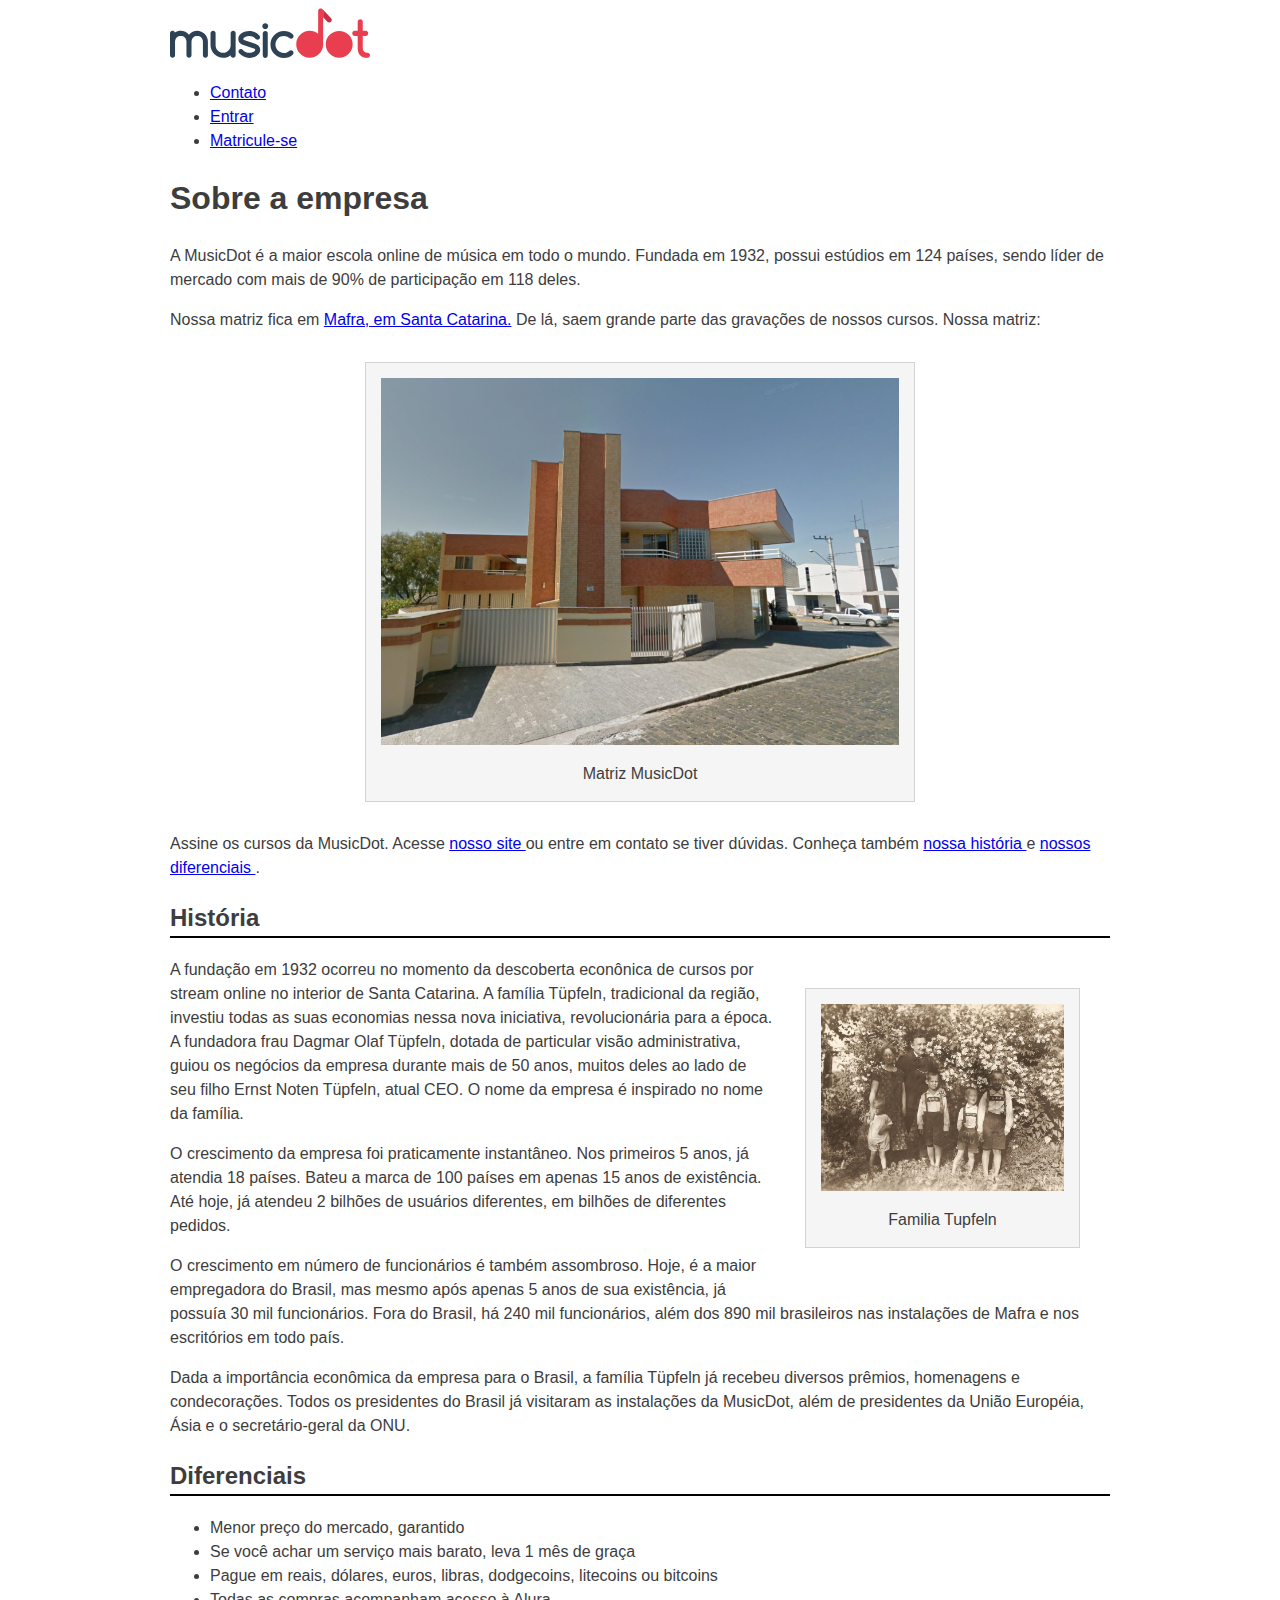
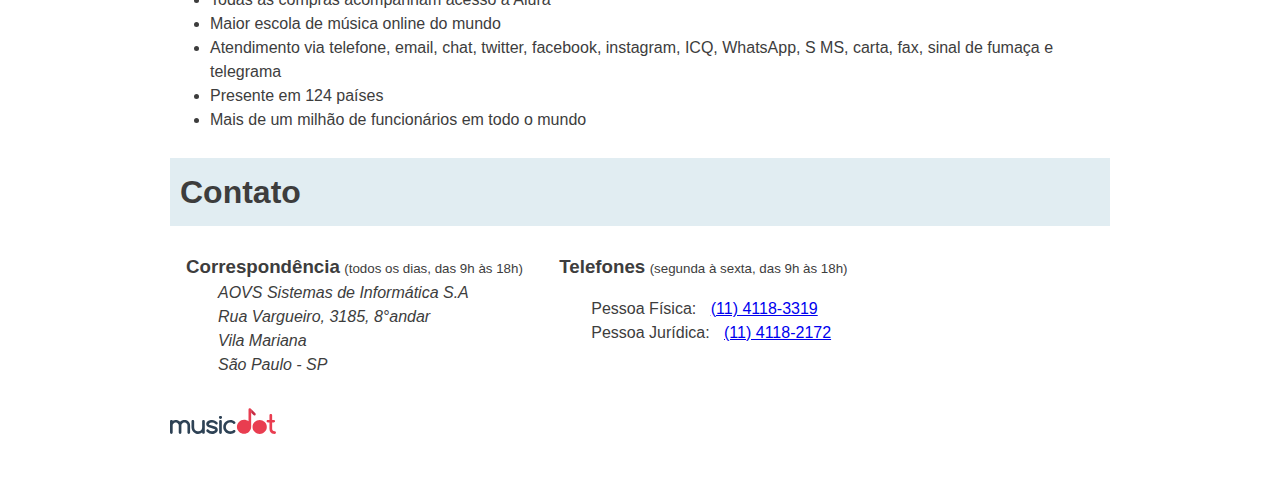
<file: sobre.html>
<!DOCTYPE html>
<html lang="pt-br">
    <head>
        <meta charset="UTF-8">
        <meta http-equiv="X-UA-Compatible" content="IE=edge">
        <meta name="viewport" content="width=device-width">
        <link rel="stylesheet" href="style.css">
        <link rel="icon" href="img/favicon.ico">
        <title>MusicDot | Sobre a empresa </title>
    </head>
    <body>
        <header>
            <!--	Conteúdo	do	header	-->
            <img src="img/logo.svg" alt="Logo MusicDot">
            <nav>
                <ul>
                    <li><a href="#">Contato</a></li>
                    <li><a href="#">Entrar</a></li>
                    <li><a href="#">Matricule-se</a></li>
                </ul>
            </nav>
        </header>
        <main>
        <h1 class="titulo";><strong>Sobre a empresa</strong></h1>
        <!--ínicio do parágrafo-->
        <p>
            A	MusicDot	é	a	maior	escola	online	de	música	em	todo	o	mundo.
            Fundada	em	1932,	possui	estúdios	em	124	países,	sendo	líder	de	mercado	com	mais	de	90%	de
            participação	em	118	deles.
        </p>
        <!--fim do parágrafo-->

        <!--ínicio do parágrafo-->
        <p>
            Nossa	matriz	fica	em	<a href="http://maps.google.com.br/?q=190,GabrielDequech,Mafra,SC">Mafra,	em	Santa	Catarina.</a>	De	lá,	saem	grande	parte	das	gravações	de	nossos  
            cursos.	Nossa	matriz:
        </p>
        <!--fim do parágrafo-->

        <figure class="imagem_matriz">
            <img src="img/matriz-musicdot.png" alt="A matriz musicdot">
            <figcaption>Matriz MusicDot</figcaption>
        </figure>

        <!--ínicio do parágrafo-->
        <p>
            Assine	os	cursos	da	MusicDot.	Acesse <a href="index.html"	> nosso	site </a> ou	entre	em	contato
            se	tiver	dúvidas.	Conheça	também	<a href="#hist" > nossa	história </a>	e <a href="#dif" > nossos diferenciais </a>.
        </p>
        <!--fim do parágrafo-->

        <h2 class="texto_subtitulo"; id="hist" >História</h2>
        <figure class="imagem_familia">
            <img src="img/familia-tupfeln.jpg" alt="A familia tupfeln";>
            <figcaption>Familia Tupfeln</figcaption>
        </figure>

        <!--ínicio do parágrafo-->
        <p>
                A	fundação	em	1932	ocorreu	no	momento	da	descoberta	econônica	de	cursos	por	stream	online	
            no	interior	de	Santa	Catarina.	A família	Tüpfeln,	tradicional	da	região,	investiu	todas	as	suas	
            economias	nessa	nova	iniciativa, revolucionária	para	a	época.	A	fundadora	frau	Dagmar	Olaf	Tüpfeln,
            dotada	de	particular	visão administrativa,	guiou	os	negócios	da	empresa	durante	mais	de	50	anos,	muitos	deles	ao	lado
            de	seu	filho	Ernst	Noten	Tüpfeln,	atual	CEO.	O	nome	da	empresa	é	inspirado	no	nome	da	família.
        </p>
        <!--fim do parágrafo-->

        <!--ínicio do parágrafo-->
        <p>
                O	crescimento	da	empresa	foi	praticamente	instantâneo.	Nos	primeiros	5	anos,	já	atendia	18	países.
            Bateu	a	marca	de	100	países	em	apenas	15	anos	de	existência.	Até	hoje,	já	atendeu	2	bilhões
            de	usuários	diferentes,	em	bilhões	de	diferentes	pedidos.
        </p>
        <!--fim do parágrafo-->

        <!--ínicio do parágrafo-->
        <p>
            O	crescimento	em	número	de	funcionários	é	também	assombroso.	Hoje,	é	a	maior	empregadora	do
        Brasil,	mas	mesmo	após	apenas	5	anos	de	sua	existência,	já	possuía	30	mil	funcionários.	Fora	do
        Brasil,	há	240	mil	funcionários,	além	dos	890	mil	brasileiros	nas	instalações	de	Mafra	e
        nos	escritórios	em	todo	país.
        </p>
        <!--fim do parágrafo-->

        <!--ínicio do parágrafo-->
        <p>
            Dada	a	importância	econômica	da	empresa	para	o	Brasil,	a	família	Tüpfeln	já	recebeu	diversos	prêmios,
        homenagens	e	condecorações.	Todos	os	presidentes	do	Brasil	já	visitaram	as	instalações	da	MusicDot,	além	
        de	presidentes	da	União	Européia,	Ásia	e	o	secretário-geral	da	ONU.
        </p>
        <!--fim do parágrafo-->

        <h2 class="texto_subtitulo"; id="dif">Diferenciais</h2>
        <!--ínicio da lista-->
            <ul>
                <li>Menor	preço	do	mercado,	garantido</li>
                <li>Se	você	achar	um	serviço	mais	barato,	leva	1	mês	de	graça</li>
                <li>Pague	em	reais,	dólares,	euros,	libras,	dodgecoins,	litecoins	ou	bitcoins	</li>
                <li>Todas	as	compras	acompanham	acesso	à	Alura</li>
                <li>Maior	escola	de	música	online	do	mundo</li>
                <li>Atendimento	via	telefone,	email,	chat,	twitter,	facebook,	instagram,	ICQ,	WhatsApp,	S
                MS,	carta,	fax,	sinal	de	fumaça	e	telegrama</li>
                <li>Presente	em	124	países</li>
                <li>Mais de	um	milhão	de	funcionários	em	todo	o	mundo</li>
            </ul>
        <!--fim da lista-->

        <h2 class="texto_titulo"; id="contato">Contato</h2>
        
        <div class="contato_secao">
            <h3 class="contato_subtitulo">Correspondência</h3>
            <small>(todos	os	dias,	das	9h	às	18h)</small>
            
            <address class="contato_info">
                AOVS Sistemas de Informática S.A
                <br>
                Rua Vargueiro, 3185, 8°andar
                <br>
                Vila Mariana
                <br>
                São Paulo - SP
            </address>
        </div>

        <div id= "contato" class="contato_secao contato_secao--telefone">
            <h3 class="contato_subtitulo">Telefones</h3>
            <small>(segunda à sexta, das 9h às 18h)</small>
            
            <dl class="contato_info">
                <div>
                    <dt class = "contato_info-titulo">Pessoa Física:</dt>
                    <dd class="contato_info-descricao"> <a href="tel:551141183319"> (11) 4118-3319 </a> </dd>
                </div>
            
                <div>
                    <dt class="contato_info-titulo">Pessoa Jurídica:</dt>
                    <dd class="contato_info-descricao"> <a href="tel:551141182172"> (11) 4118-2172 </a> </dd>
                </div>
            </dl>
      </div>
    </main>
    <footer class="rodape">
        <img src="img/logo.svg" alt="Logo da musicdot" class="rodape_logo">
        <p class="rodape_copyright" &copy; Copyright MusicDot></p>
    </footer>
</body>
</html>
</file>
<file: style.css>
/*initial-scale=1.0"*/

body{
    width: 80%;
    max-width: 940px;
    margin-left: auto;
    margin-right: auto;

    font-size: 16px;
    line-height: 1.5;
    font-family: Arial, Helvetica, sans-serif;
    color: #3d3d3d;
}

.texto_titulo{ 
    padding: 10px;

    font-size: 32px;

    background-color: #e1edf2;
}

.texto_subtitulo{
    border-bottom: 2px solid black; 
}

figure{
    max-width: 100%;
    box-sizing: border-box;
    margin: 30px;
    padding: 15px;

    text-align: center;

    background-color: whitesmoke;
    border: 1px solid lightgrey;
}

figcaption{
    margin-top: 10px;
}

figure img{
    width: 100%;
}

.imagem_matriz{
    width: 550px;
    margin-left: auto;
    margin-right: auto;
}

.imagem_familia{
    width: 275px;
    float: right;
}
 .contato_subtitulo{
     display: inline;
 }

 .contato_secao{
     display: inline-block;
     vertical-align: top;
     margin-left: 16px;
 }

 .contato_secao--telefone{
     margin-left: 32px;
 }

 .contato_info{
    margin: 16px 0 24 px;
    padding-left: 32px;
 }

 .contato_info-titulo, .contato_info-descricao{
    display: inline;
 }

 .contato_info-descricao{
    margin-left: 10px;
 }

.rodape{
    padding:1.75em 0;
    font-size: 1.1em;
}

.rodape_logo{
    width: 6em;
}

.rodape_copyright{
    display: inline;
    margin-left: 1em;
}

@media (max-width: 850px) {
    .contato_secao{
        display: block;
        margin-left: 1em;
    }
}
  
@media  (max-width: 622px) {
    .imagem_familia{
        float: none;
        margin: 0 auto;
    }
}

@media  (max-width: 446px){
    .contato_subtitulo{
        display: block;
        margin-bottom: 0;
    }

    .contato_info{
        margin-left: 5px;

        font-size: .92em;

        border-left: 2px solid #d3d3d3;

    }

    .rodape{
        font-size: .92em;
    }
}

@media(max-width: 342px){
    .contato_info-descricao{
        display: block;
        margin-left: 1em;
    }
}
</file>
